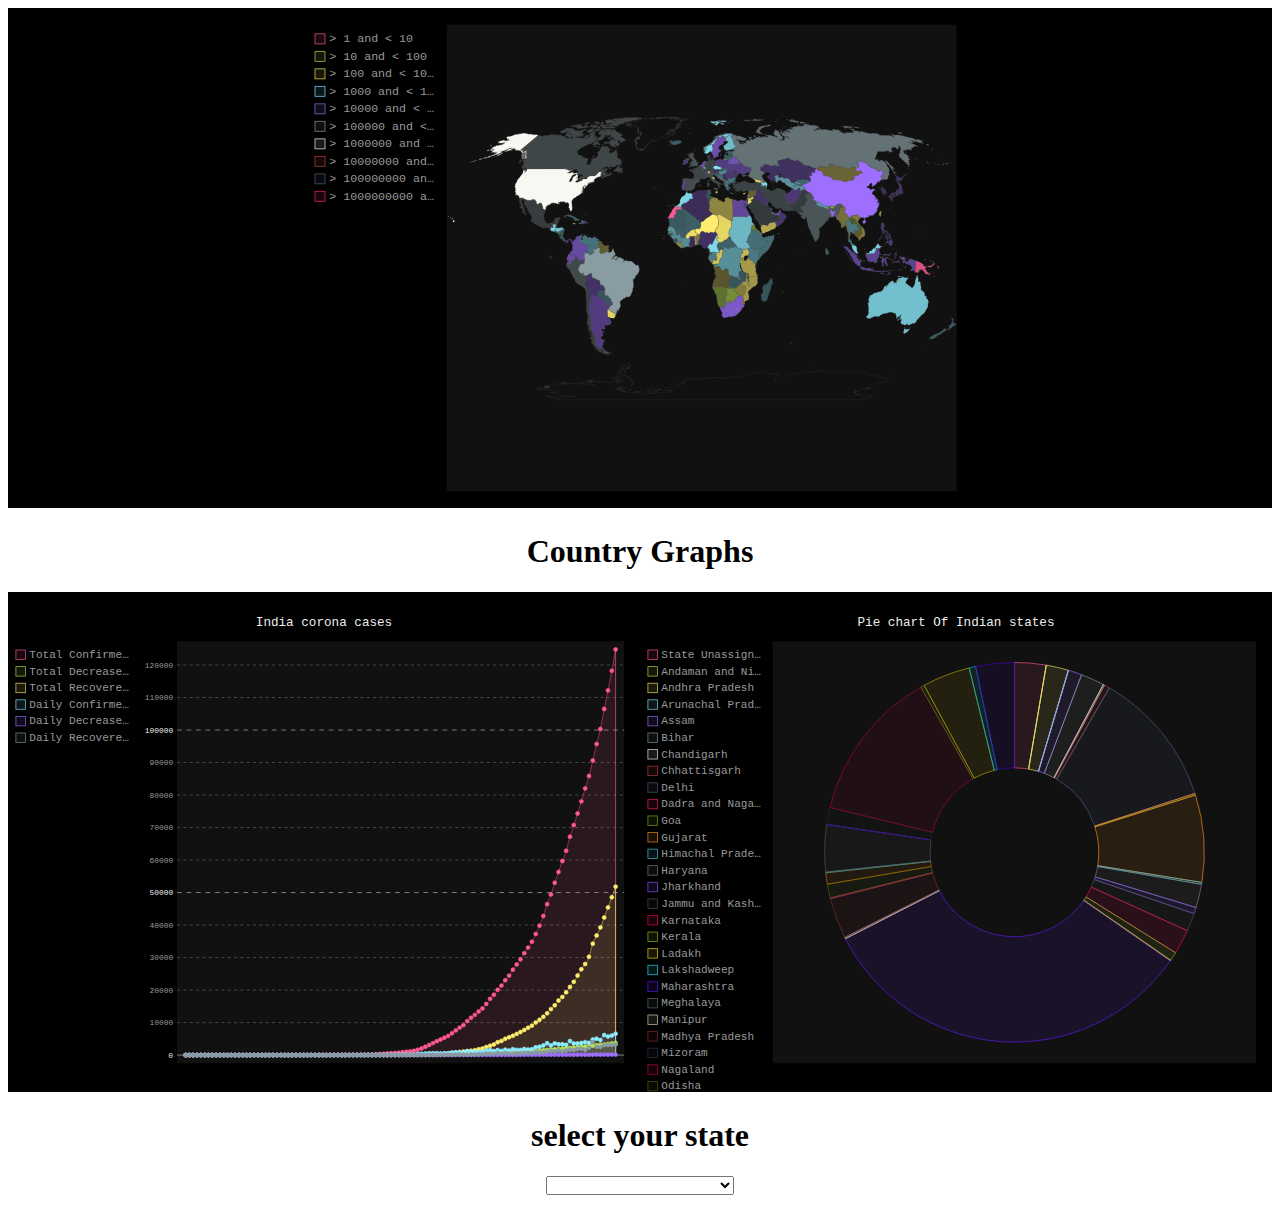
<file: plots/test.html>
<!DOCTYPE html>
<HTML>
	<SCRIPT type="text/javascript" language="javascript">
		function maps(id,mess){
			var code=document.getElementById(id);
			var state=document.getElementById(mess);
			if(code.value!=""){
			state.innerHTML=('<object data="'+code.value+'_Line.svg" type="image/svg+xml" height="500" width="50%"></object><object data="'+code.value+'_Pie.svg" type="image/svg+xml" height="500" width="50%"></object><br>');
		}
		}
	</SCRIPT>
<HEAD>
</HEAD>

<BODY>
	<object data="worldmap.svg" type="image/svg+xml" height="500" width="100%">
</object>
<br>
<center><h1>Country Graphs</h1></center>
<object data="Country_Line.svg" type="image/svg+xml" height="500" width="50%">
</object><object data="Country_pie.svg" type="image/svg+xml" height="500" width="50%">
</object>
<br>

	<center><h1>select your state</h1>
</hr>
	<SELECT id="states" name="states" onchange="maps(this.id,'state_map')">
		<option value=''></option>
		<option value='AN'>Andaman & Nicobar Islands</option>
		<option value='AP'>Andhra Pradesh</option>
		<option value='AR'>Arunachal Pradesh</option>
		<option value='AS'>Assam</option>
		<option value='BR'>Bihar</option>
		<option value='CH'>Chandigarh</option>
		<option value='CT'>Chhattisgarh</option>
		<option value='DD'>Daman & Diu</option>
		<option value='DL'>Delhi</option>
		<option value='DN'>Dadar & Nagar Haveli</option>
		<option value='GA'>Goa</option>
		<option value='GJ'>Gujrat</option>
		<option value='HP'>Himachal Pradesh</option>
		<option value='HR'>Haryana</option>
		<option value='JH'>Jharkhand</option>
		<option value='JK'>Jammu & Kashmir</option>
		<option value='KA'>Karnatak</option>
		<option value='KL'>Kerela</option>
		<option value='LA'>Lakshwadeep</option>
		<option value='LD'>Laddakh</option>
		<option value='MH'>Maharashtra</option>
		<option value='ML'>Meghalaya</option>
		<option value='MN'>Manipur</option>
		<option value='MP'>Madhya Pradesh</option>
		<option value='MZ'>Mizoram</option>
		<option value='NL'>Nagaland</option>
		<option value='OR'>Odisha</option>
		<option value='PB'>Punjab</option>
		<option value='PY'>Pondicherry</option>
		<option value='RJ'>Rajasthan</option>
		<option value='SK'>Sikkim</option>
		<option value='TG'>Telangana</option>
		<option value='TN'>Tamil Nadu</option>
		<option value='TR'>Tripura</option>
		<option value='UP'>Uttar Pradesh</option>
		<option value='UT'>Uttarakhand</option>
		<option value='WB'>West Bengal</option>

	</SELECT>
	</center>
	<br>
	<label id="state_map"></label>


	
</BODY>

</HTML>
</file>
